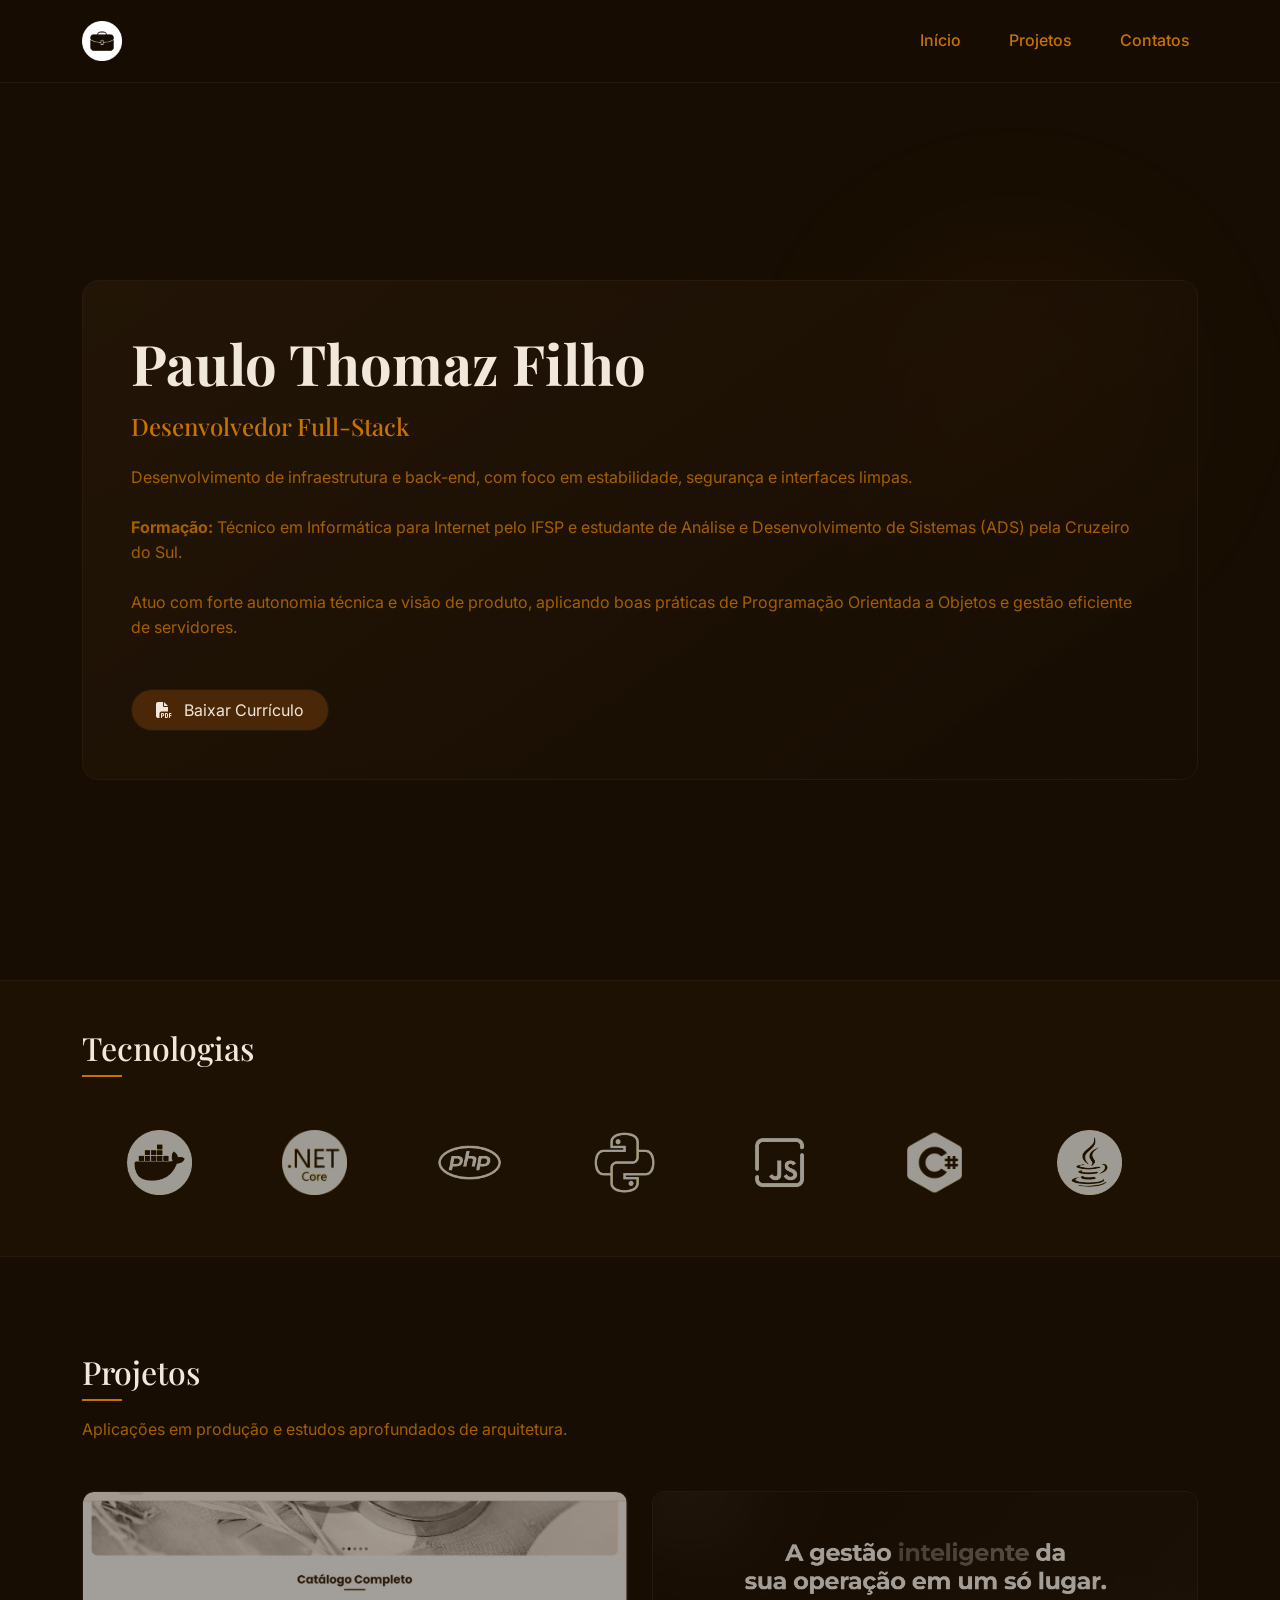
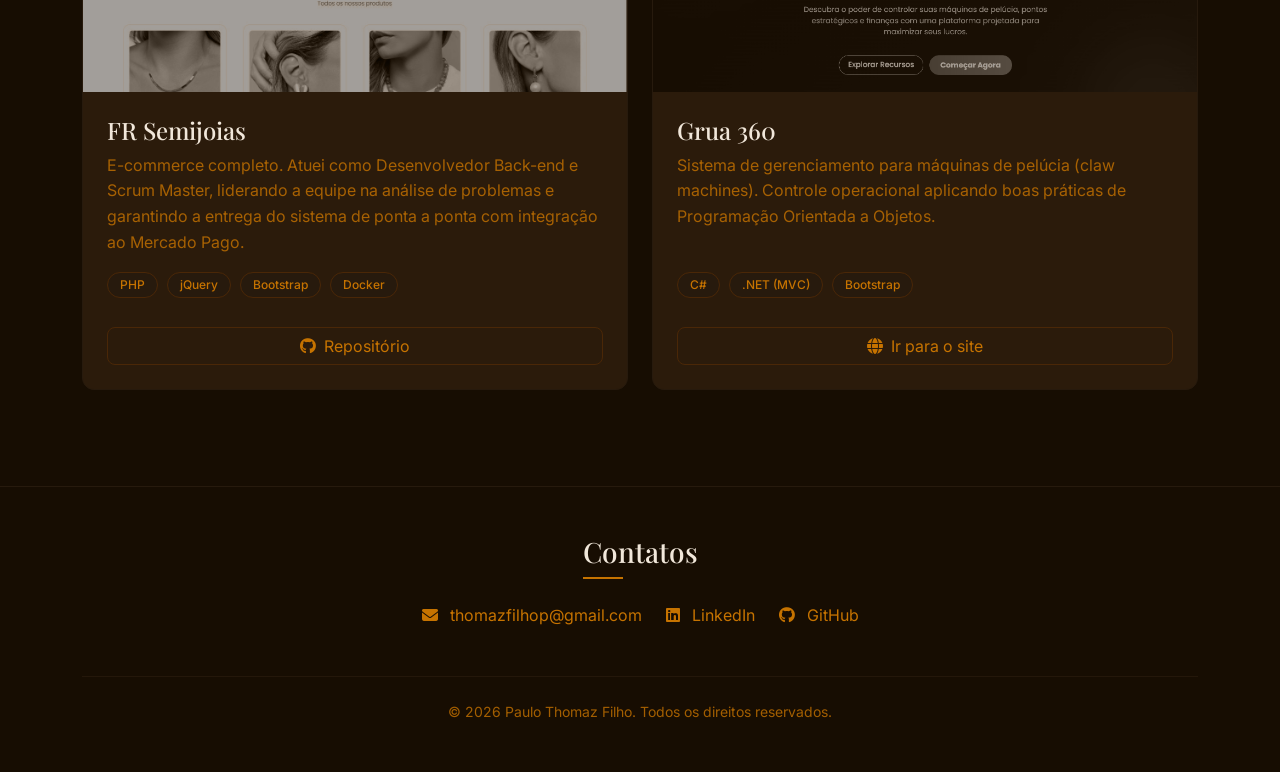
<file: index.html>
<!DOCTYPE html>
<html lang="pt-BR">
<head>
    <meta charset="UTF-8">
    <meta name="viewport" content="width=device-width, initial-scale=1.0">
    <title>Paulo Thomaz Filho | Portfólio</title>

    <!-- Google Fonts -->
    <link rel="preconnect" href="https://fonts.googleapis.com">
    <link rel="preconnect" href="https://fonts.gstatic.com" crossorigin>
    <link href="https://fonts.googleapis.com/css2?family=Inter:wght@300;400;500;600&family=Playfair+Display:wght@400;600;700&display=swap" rel="stylesheet">
    
    <!-- Font Awesome -->
    <link rel="stylesheet" href="https://cdnjs.cloudflare.com/ajax/libs/font-awesome/6.4.0/css/all.min.css">
    
    <!-- Bootstrap 5 CSS -->
    <link href="https://cdn.jsdelivr.net/npm/bootstrap@5.3.2/dist/css/bootstrap.min.css" rel="stylesheet">
    
    <!-- CSS Customizado -->
    <link rel="stylesheet" href="assets/css/style.css">
    <link rel="icon" href="assets/images/icon.png" type="image/x-icon">
</head>

<body data-bs-spy="scroll" data-bs-target="#navbar" data-bs-offset="100" tabindex="0">

    <!-- Header & Navegação -->
    <nav id="navbar" class="navbar navbar-expand-lg fixed-top custom-navbar">
        <div class="container">
            <a class="navbar-brand" href="#">
                <img src="assets/images/icon.png" alt="Logo" width="40" height="40">
            </a>
            <button class="navbar-toggler shadow-none border-0" type="button" data-bs-toggle="collapse" data-bs-target="#navbarNav">
                <i class="fa-solid fa-bars text-light"></i>
            </button>
            <div class="collapse navbar-collapse justify-content-end" id="navbarNav">
                <ul class="navbar-nav gap-3">
                    <li class="nav-item"><a class="nav-link" href="#sobre">Início</a></li>
                    <li class="nav-item"><a class="nav-link" href="#projetos">Projetos</a></li>
                    <li class="nav-item"><a class="nav-link" href="#contatos">Contatos</a></li>
                </ul>
            </div>
        </div>
    </nav>

    <main>
        <!-- Seção Sobre -->
        <section id="sobre" class="hero-section d-flex align-items-center">
            <div class="container">
                <div class="row align-items-center min-vh-100">
                    <div class="col-l7">
                        <div class="glass-card p-5 rounded-4">
                            <h1 class="display-4 fw-bold mb-3 text-light-green">Paulo Thomaz Filho</h1>
                            <h3 class="h4 mb-4 text-accent">Desenvolvedor Full-Stack</h3>
                            
                            <p class="mb-4 text-muted-green">
                                Desenvolvimento de infraestrutura e back-end, com foco em estabilidade, segurança e interfaces limpas.
                            </p>
                            <p class="mb-4 text-muted-green">
                                <strong>Formação:</strong> Técnico em Informática para Internet pelo IFSP e estudante de Análise e Desenvolvimento de Sistemas (ADS) pela Cruzeiro do Sul.
                            </p>
                            <p class="mb-5 text-muted-green">
                                Atuo com forte autonomia técnica e visão de produto, aplicando boas práticas de Programação Orientada a Objetos e gestão eficiente de servidores.
                            </p>
                            
                            <a href="assets/curriculo/Curriculo_Paulo_Thomaz_Filho.docx" download="curriculo.docx" class="btn btn-custom rounded-pill px-4 py-2">
                                <i class="fa-solid fa-file-pdf me-2"></i> Baixar Currículo
                            </a>
                        </div>
                    </div>
                </div>
            </div>
        </section>

        <!-- Seção Habilidades -->
        <section id="habilidades" class="py-5 border-y-custom ">
            <div class="container">
                <h2 class="text-center mb-5 section-title">Tecnologias</h2>
                <div class="carousel-container">
                    <div class="carousel-track">
                        <!-- Imagens com visual monocromático/dark -->
                        <img src="assets/images/docker.png" alt="Docker">
                        <img src="assets/images/dotnet.png" alt=".NET">
                        <img src="assets/images/php.png" alt="PHP">
                        <img src="assets/images/python.png" alt="Python">
                        <img src="assets/images/js.png" alt="JavaScript">
                        <img src="assets/images/c.png" alt="C#">
                        <img src="assets/images/java.png" alt="Java">
                        <img src="assets/images/bootstrap.png" alt="Bootstrap">
                        <img src="assets/images/mysql.png" alt="MySQL">
                        
                        <!-- Cópia para o loop infinito -->
                        <img src="assets/images/docker.png" alt="Docker">
                        <img src="assets/images/dotnet.png" alt=".NET">
                        <img src="assets/images/php.png" alt="PHP">
                        <img src="assets/images/python.png" alt="Python">
                        <img src="assets/images/js.png" alt="JavaScript">
                        <img src="assets/images/c.png" alt="C#">
                        <img src="assets/images/java.png" alt="Java">
                        <img src="assets/images/bootstrap.png" alt="Bootstrap">
                        <img src="assets/images/mysql.png" alt="MySQL">
                    </div>
                </div>
            </div>
        </section>

        <!-- Seção Projetos -->
        <section id="projetos" class="py-5 my-5">
            <div class="container">
                <h2 class="section-title mb-3">Projetos</h2>
                <p class="text-muted-green mb-5">Aplicações em produção e estudos aprofundados de arquitetura.</p>
                
                <div class="row g-4">
                    <!-- Projeto 1: FR Semijoias -->
                    <div class="col-md-6">
                        <div class="card project-card h-100">
                            <div class="card-img-wrapper">
                                <img src="assets/images/FRSemijoias.jpeg" class="card-img-top" alt="FR Semijoias">
                            </div>
                            <div class="card-body d-flex flex-column">
                                <h4 class="card-title text-light-green">FR Semijoias</h4>
                                <p class="card-text text-muted-green flex-grow-1">
                                    E-commerce completo. Atuei como Desenvolvedor Back-end e Scrum Master, liderando a equipe na análise de problemas e garantindo a entrega do sistema de ponta a ponta com integração ao Mercado Pago.
                                </p>
                                <div class="mb-4">
                                    <span class="badge tag-custom">PHP</span>
                                    <span class="badge tag-custom">jQuery</span>
                                    <span class="badge tag-custom">Bootstrap</span>
                                    <span class="badge tag-custom">Docker</span>
                                </div>
                                <div class="d-flex gap-2 mt-auto">
                                    <a href="https://github.com/Paulo-Thomaz-Filho/fr_semijoias" class="btn btn-outline-custom flex-grow-1" target="_blank"><i class="fa-brands fa-github me-2"></i>Repositório</a>
                                </div>
                            </div>
                        </div>
                    </div>

                    <!-- Projeto 2: Grua 360 -->
                    <div class="col-md-6">
                        <div class="card project-card h-100">
                            <div class="card-img-wrapper">
                                <img src="assets/images/Grua360.png" class="card-img-top" alt="Grua 360">
                            </div>
                            <div class="card-body d-flex flex-column">
                                <h4 class="card-title text-light-green">Grua 360</h4>
                                <p class="card-text text-muted-green flex-grow-1">
                                    Sistema de gerenciamento para máquinas de pelúcia (claw machines). Controle operacional aplicando boas práticas de Programação Orientada a Objetos.
                                </p>
                                <div class="mb-4">
                                    <span class="badge tag-custom">C#</span>
                                    <span class="badge tag-custom">.NET (MVC)</span>
                                    <span class="badge tag-custom">Bootstrap</span>
                                </div>
                                <div class="d-flex gap-2 mt-auto">
                                    <a href="https://grua360.com.br" class="btn btn-outline-custom flex-grow-1" target="_blank"><i class="fa-solid fa-globe me-2"></i>Ir para o site</a>
                                </div>
                            </div>
                        </div>
                    </div>
                </div>
            </div>
        </section>
    </main>

    <!-- Footer -->
    <footer id="contatos" class="py-5 border-top-custom">
        <div class="container text-center">
            <h3 class="mb-4 section-title text-center d-inline-block">Contatos</h3>
            <div class="d-flex justify-content-center gap-4 mb-5 flex-wrap">
                <a href="mailto:thomazfilhop@gmail.com" class="social-link"><i class="fa-solid fa-envelope me-2"></i> thomazfilhop@gmail.com</a>
                <a href="https://www.linkedin.com/in/paulo-thomaz-filho" target="_blank" class="social-link"><i class="fa-brands fa-linkedin me-2"></i> LinkedIn</a>
                <a href="https://github.com/Paulo-Thomaz-Filho" target="_blank" class="social-link"><i class="fa-brands fa-github me-2"></i> GitHub</a>
            </div>
            <p class="text-muted-green small m-0 pt-4 border-top-custom">© 2026 Paulo Thomaz Filho. Todos os direitos reservados.</p>
        </div>
    </footer>

    <!-- Bootstrap 5 JS Bundle -->
    <script src="https://cdn.jsdelivr.net/npm/bootstrap@5.3.2/dist/js/bootstrap.bundle.min.js"></script>
</body>
</html>
</file>
<file: assets/css/style.css>
/* =======================================
   Paleta de Cores: Dark Coffee & Caramel
   ======================================= */
:root {
    --bg-deep: #170d02;      /* Fundo principal mais escuro */
    --bg-card: #2b1b0b;      /* Fundo de cards e blocos */
    --border-dark: #271a0d;  /* Bordas sutis */
    --accent-dark: #4a2707;  /* Hover de botões e destaques */
    --text-muted: #c67300;   /* Textos secundários / Parágrafos */
    --text-light: #f1e7da;   /* Títulos e textos em destaque */
}

/* =======================================
   Tipografia e Reset Geral
   ======================================= */
body {
    background-color: var(--bg-deep);
    color: var(--text-light);
    font-family: 'Inter', sans-serif;
    line-height: 1.6;
    overflow-x: hidden;
}

h1, h2, h3, h4, h5, h6, .navbar-brand, .section-title {
    font-family: 'Playfair Display', serif;
}

a {
    text-decoration: none;
}

/* Cores de Texto Utilitárias */
.text-light-green { color: var(--text-light) !important; }
.text-accent { color: var(--text-muted) !important; }
.text-muted-green { color: var(--text-muted) !important; opacity: 0.8; }

/* =======================================
   Navegação (Navbar Glassmorphism)
   ======================================= */
.custom-navbar {
    background-color: rgba(23, 13, 2, 0.8) !important; /* Baseado em #170d02 */
    backdrop-filter: blur(12px);
    border-bottom: 1px solid var(--border-dark);
    padding: 1rem 0;
    transition: all 0.3s ease;
}

.custom-navbar .nav-link {
    color: var(--text-muted) !important;
    font-weight: 500;
    margin-left: 1rem;
    transition: color 0.3s ease;
}

.custom-navbar .nav-link:hover {
    color: var(--text-light) !important;
}

/* =======================================
   Hero Section e Glass Cards
   ======================================= */
.hero-section {
    position: relative;
    padding-top: 80px;
}

/* Fundo borrado abstrato para dar o "glow" sutil do print */
.hero-section::before {
    content: "";
    position: absolute;
    top: 20%;
    right: 5%;
    width: 400px;
    height: 400px;
    background: radial-gradient(circle, var(--accent-dark) 0%, transparent 70%);
    opacity: 0.4;
    filter: blur(60px);
    z-index: -1;
}

.glass-card {
    background: linear-gradient(145deg, rgba(43, 27, 11, 0.6), rgba(23, 13, 2, 0.9)); /* Baseado em #2b1b0b e #170d02 */
    border: 1px solid var(--border-dark);
    backdrop-filter: blur(10px);
}

/* =======================================
   Botões Customizados
   ======================================= */
.btn-custom {
    background-color: var(--accent-dark);
    color: var(--text-light);
    border: 1px solid var(--border-dark);
    transition: all 0.3s ease;
}

.btn-custom:hover {
    background-color: var(--text-muted);
    color: var(--bg-deep);
}

.btn-outline-custom {
    background-color: transparent;
    color: var(--text-muted);
    border: 1px solid var(--accent-dark);
    border-radius: 8px;
    transition: all 0.3s ease;
}

.btn-outline-custom:hover {
    background-color: var(--accent-dark);
    color: var(--text-light);
}

/* =======================================
   Títulos de Seção
   ======================================= */
.section-title {
    position: relative;
    display: inline-block;
    padding-bottom: 10px;
}

.section-title::after {
    content: '';
    position: absolute;
    left: 0;
    bottom: 0;
    width: 40px;
    height: 2px;
    background-color: var(--text-muted);
}

.border-y-custom {
    border-top: 1px solid var(--border-dark);
    border-bottom: 1px solid var(--border-dark);
    background-color: rgba(43, 27, 11, 0.3); /* Baseado em #2b1b0b */
}

.border-top-custom {
    border-top: 1px solid var(--border-dark);
}

/* =======================================
   Cards de Projetos
   ======================================= */
.project-card {
    background-color: var(--bg-card);
    border: 1px solid var(--border-dark);
    border-radius: 12px;
    overflow: hidden;
    transition: transform 0.3s ease, border-color 0.3s ease, box-shadow 0.3s ease;
}

.project-card:hover {
    transform: translateY(-5px);
    border-color: var(--accent-dark);
    box-shadow: 0 15px 30px rgba(0, 0, 0, 0.6);
}

.card-img-wrapper {
    height: 200px;
    overflow: hidden;
    background-color: var(--bg-deep);
    position: relative;
}

.card-img-wrapper img {
    width: 100%;
    height: 100%;
    object-fit: cover;
    opacity: 0.6;
    mix-blend-mode: luminosity;
    transition: opacity 0.4s ease, transform 0.4s ease;
}

.project-card:hover .card-img-wrapper img {
    opacity: 1;
    transform: scale(1.05);
    mix-blend-mode: normal;
}

.project-card .card-body {
    padding: 1.5rem;
}

/* =======================================
   Tags (Habilidades nos Projetos)
   ======================================= */
.tag-custom {
    background-color: var(--border-dark);
    color: var(--text-muted);
    font-weight: 500;
    font-size: 0.75rem;
    padding: 6px 12px;
    border: 1px solid var(--accent-dark);
    border-radius: 20px;
    margin-right: 5px;
    margin-bottom: 5px;
}

/* =======================================
   Carrossel de Tecnologias
   ======================================= */
.carousel-container {
    overflow: hidden;
    white-space: nowrap;
    position: relative;
    width: 100%;
}

.carousel-track {
    display: inline-flex;
    align-items: center;
    animation: scroll 25s linear infinite;
}

.carousel-track:hover {
    animation-play-state: paused;
}

.carousel-track img {
    height: 75px;
    margin: 0 40px;
    padding: 5px;
    /* Filtro para deixar a imagem com o tom Off White (#f1e7da) e levemente opaca */
    filter: saturate(100%) sepia(8%) saturate(928%) brightness(105%) contrast(92%) opacity(0.6);
    transition: filter 0.4s ease, transform 0.4s ease;
    cursor: pointer;
}

.carousel-track img:hover {
    /* Filtro calculado para transformar a cor do ícone no tom Caramelo (#c67300) */
    filter: brightness(0) saturate(100%) invert(48%) sepia(76%) saturate(1900%) hue-rotate(7deg) brightness(95%) contrast(100%);
    transform: scale(1.1);
}

@keyframes scroll {
    0% { transform: translateX(0); }
    100% { transform: translateX(-50%); }
}

/* =======================================
   Footer & Links Sociais
   ======================================= */
.social-link {
    color: var(--text-muted);
    font-size: 1rem;
    transition: color 0.3s ease;
}

.social-link:hover {
    color: var(--text-light);
}
</file>
